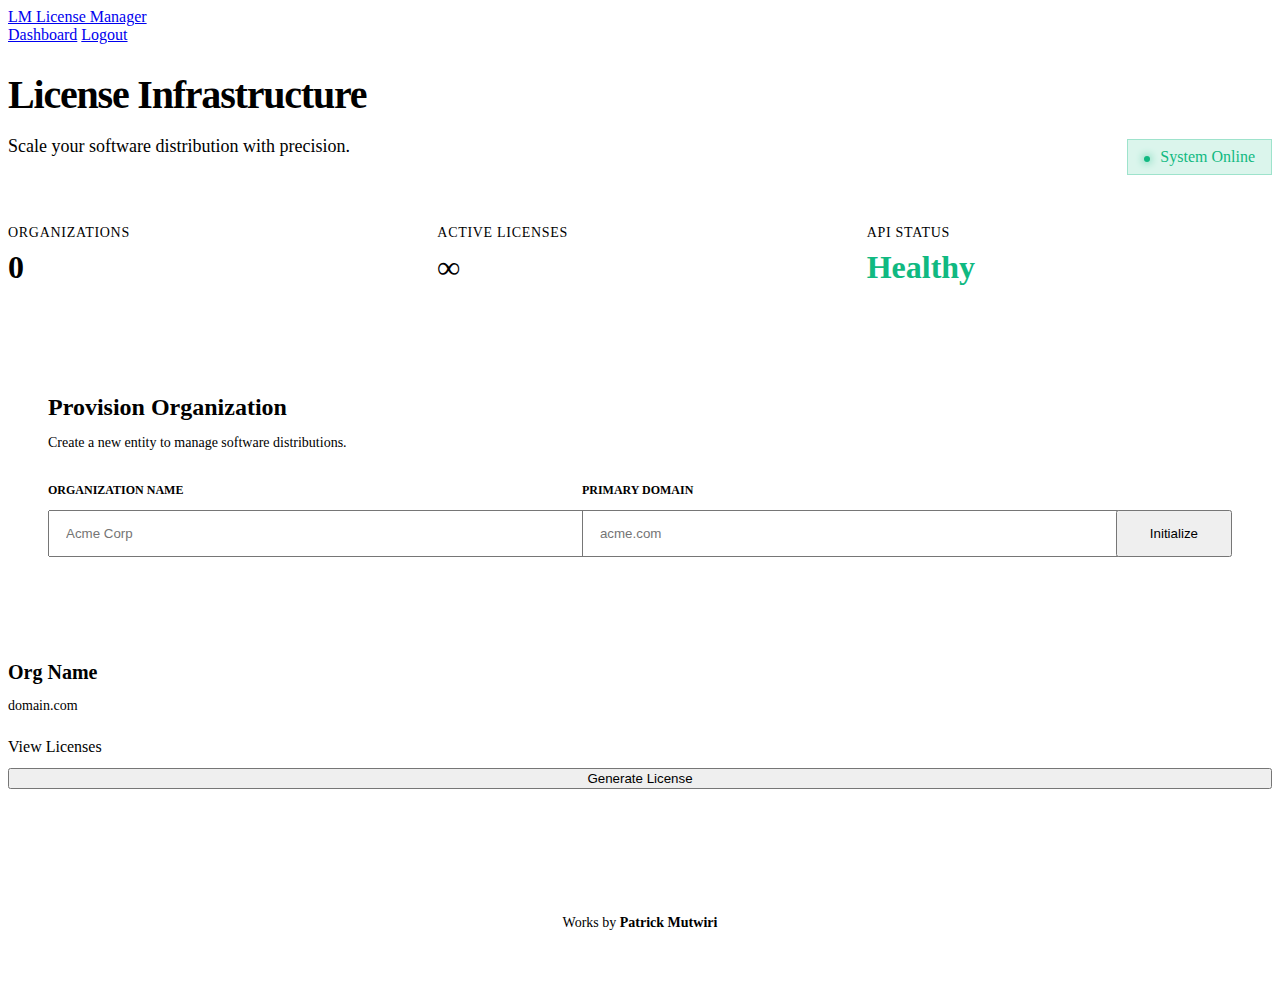
<file: out_dir/classes/templates/index.html>
<!DOCTYPE html>
<html xmlns:th="http://www.thymeleaf.org" lang="en">

<head>
    <title>License Manager - Dashboard</title>
    <link rel="stylesheet" th:href="@{/css/main.css}">
    <link href="https://fonts.googleapis.com/css2?family=Inter:wght@400;600;700&display=swap" rel="stylesheet">
</head>

<body>
    <nav>
        <div class="container">
            <a href="/" class="logo">
                <span class="logo-icon">LM</span>
                License Manager
            </a>
            <div class="nav-links">
                <a href="/">Dashboard</a>
                <a href="/logout">Logout</a>
            </div>
        </div>
    </nav>

    <main class="container">
        <header style="margin-bottom: 3rem;">
            <div style="display: flex; justify-content: space-between; align-items: flex-end;">
                <div>
                    <h1 style="font-size: 2.5rem; margin-bottom: 0.5rem; letter-spacing: -0.03em;">License
                        Infrastructure</h1>
                    <p style="color: var(--text-secondary); font-size: 1.125rem;">Scale your software distribution with
                        precision.</p>
                </div>
                <div class="badge"
                    style="background: rgba(16, 185, 129, 0.15); color: #10b981; border: 1px solid rgba(16, 185, 129, 0.3); padding: 0.5rem 1rem;">
                    <span
                        style="display: inline-block; width: 6px; height: 6px; background: #10b981; border-radius: 50%; margin-right: 6px; box-shadow: 0 0 8px #10b981;"></span>
                    System Online
                </div>
            </div>
        </header>

        <section class="stats-grid"
            style="display: grid; grid-template-columns: repeat(3, 1fr); gap: 1.5rem; margin-bottom: 3rem;">
            <div class="stats-card glass-card">
                <span
                    style="font-size: 0.875rem; color: var(--text-secondary); text-transform: uppercase; letter-spacing: 0.05em;">Organizations</span>
                <div style="font-size: 2rem; font-weight: 700; margin-top: 0.5rem;" th:text="${organizations.size()}">0
                </div>
            </div>
            <div class="stats-card glass-card">
                <span
                    style="font-size: 0.875rem; color: var(--text-secondary); text-transform: uppercase; letter-spacing: 0.05em;">Active
                    Licenses</span>
                <div style="font-size: 2rem; font-weight: 700; margin-top: 0.5rem;">∞</div>
            </div>
            <div class="stats-card glass-card">
                <span
                    style="font-size: 0.875rem; color: var(--text-secondary); text-transform: uppercase; letter-spacing: 0.05em;">API
                    Status</span>
                <div style="font-size: 2rem; font-weight: 700; margin-top: 0.5rem; color: #10b981;">Healthy</div>
            </div>
        </section>

        <section class="glass-card" style="margin-bottom: 4rem; padding: 2.5rem;">
            <div style="margin-bottom: 2rem;">
                <h2 style="font-size: 1.5rem; margin-bottom: 0.5rem;">Provision Organization</h2>
                <p style="color: var(--text-secondary); font-size: 0.875rem;">Create a new entity to manage software
                    distributions.</p>
            </div>
            <form th:action="@{/organizations}" method="post"
                style="display: grid; grid-template-columns: 1fr 1fr auto; gap: 1.5rem; align-items: end;">
                <div class="form-group" style="margin-bottom: 0;">
                    <label for="orgName"
                        style="display: block; font-size: 0.75rem; font-weight: 600; text-transform: uppercase; color: var(--text-muted); margin-bottom: 0.75rem;">Organization
                        Name</label>
                    <input type="text" id="orgName" name="name" placeholder="Acme Corp" required
                        style="width: 100%; padding: 0.875rem 1rem;">
                </div>
                <div class="form-group" style="margin-bottom: 0;">
                    <label for="orgDomain"
                        style="display: block; font-size: 0.75rem; font-weight: 600; text-transform: uppercase; color: var(--text-muted); margin-bottom: 0.75rem;">Primary
                        Domain</label>
                    <input type="text" id="orgDomain" name="domain" placeholder="acme.com" required
                        style="width: 100%; padding: 0.875rem 1rem;">
                </div>
                <button type="submit" class="btn btn-primary" style="padding: 0.875rem 2rem;">Initialize</button>
            </form>
        </section>

        <div class="grid">
            <div th:each="org : ${organizations}" class="glass-card">
                <h3 th:text="${org.name}" style="margin-bottom: 0.5rem; font-size: 1.25rem;">Org Name</h3>
                <p th:text="${org.domain}"
                    style="font-size: 0.875rem; color: var(--text-secondary); margin-bottom: 1.5rem;">domain.com</p>
                <div style="display: flex; flex-direction: column; gap: 0.75rem;">
                    <a th:href="@{'/licenses?orgId=' + ${org.id}}" class="btn btn-secondary">
                        View Licenses
                    </a>
                    <form th:action="@{/licenses/generate}" method="post">
                        <input type="hidden" name="orgId" th:value="${org.id}">
                        <button type="submit" class="btn btn-primary" style="width: 100%;">
                            Generate License
                        </button>
                    </form>
                </div>
            </div>
        </div>
        <footer style="margin-top: 5rem; border-top: 1px solid var(--border-dim); padding: 2rem 0; text-align: center;">
            <p style="color: var(--text-muted); font-size: 0.875rem;">
                Works by <a href="https://github.com/patricmutwiri" target="_blank"
                    style="color: var(--primary); text-decoration: none; font-weight: 600;">Patrick Mutwiri</a>
            </p>
        </footer>
    </main>
</body>

</html>
</file>
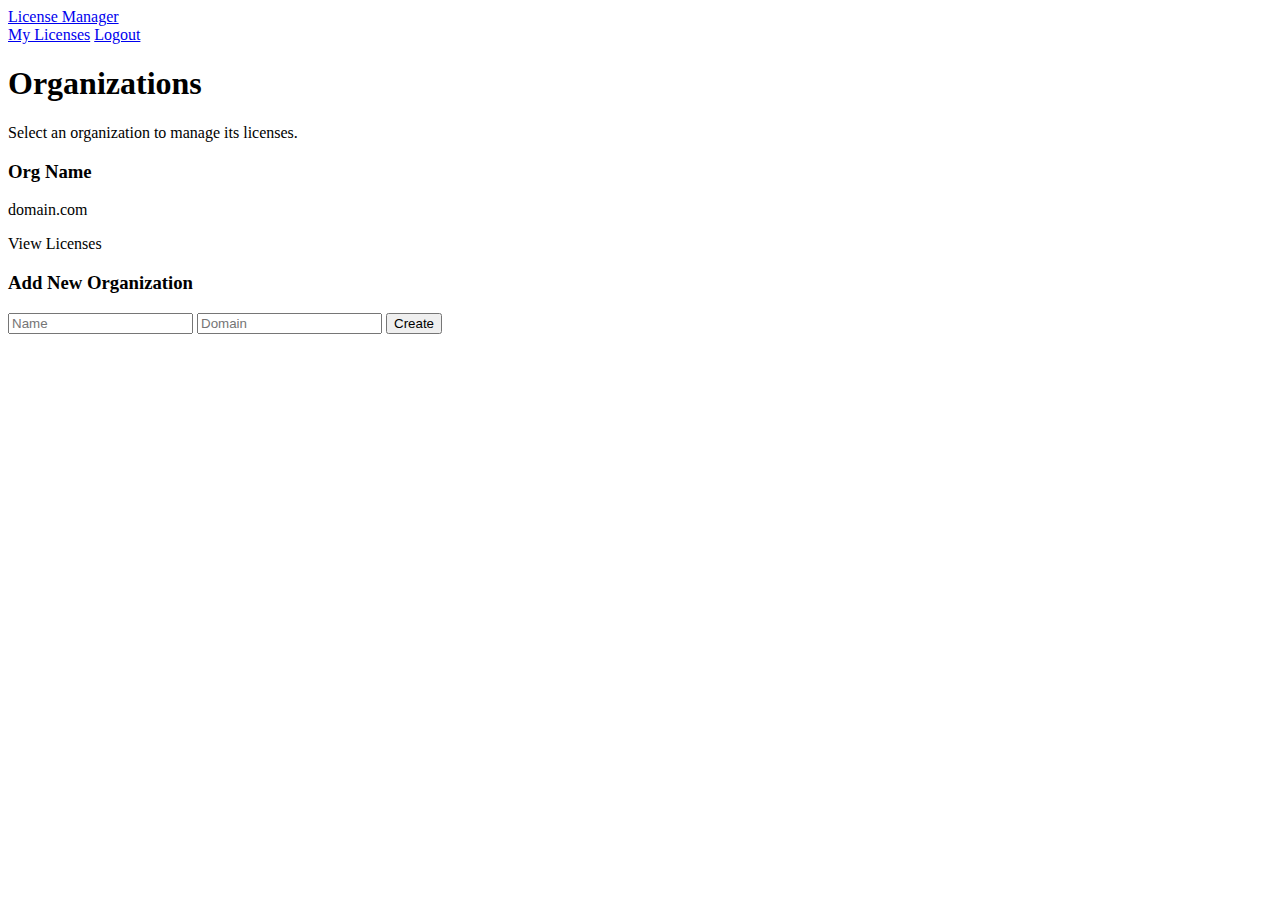
<file: src/main/resources/templates/index.html>
<!DOCTYPE html>
<html xmlns:th="http://www.thymeleaf.org" lang="en">

<head>
    <title>License Manager - Dashboard</title>
    <link rel="stylesheet" th:href="@{/css/main.css}">
    <link href="https://fonts.googleapis.com/css2?family=Inter:wght@400;600;700&display=swap" rel="stylesheet">
</head>

<body>
    <nav>
        <div class="container">
            <a href="/" class="logo">License Manager</a>
            <div class="nav-links">
                <a href="/licenses">My Licenses</a>
                <a href="/logout">Logout</a>
            </div>
        </div>
    </nav>

    <main class="container">
        <header>
            <h1>Organizations</h1>
            <p>Select an organization to manage its licenses.</p>
        </header>

        <section class="grid">
            <div th:each="org : ${organizations}" class="card">
                <h3 th:text="${org.name}">Org Name</h3>
                <p th:text="${org.domain}">domain.com</p>
                <a th:href="@{'/licenses?orgId=' + ${org.id}}" class="btn btn-primary">View Licenses</a>
            </div>
            <div class="card add-org">
                <h3>Add New Organization</h3>
                <form action="/api/organizations" method="post">
                    <input type="text" name="name" placeholder="Name" required>
                    <input type="text" name="domain" placeholder="Domain" required>
                    <button type="submit" class="btn btn-secondary">Create</button>
                </form>
            </div>
        </section>
    </main>
</body>

</html>
</file>
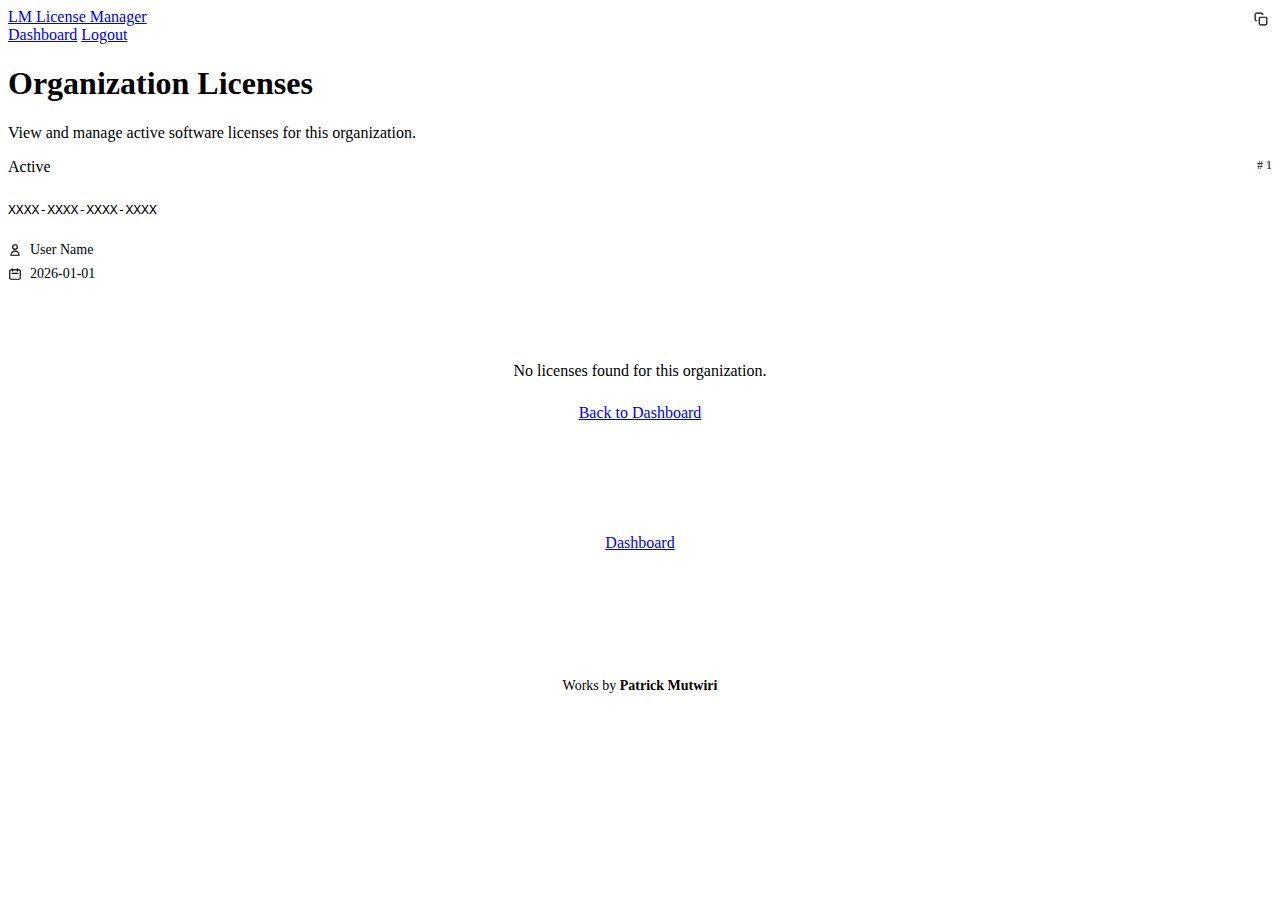
<file: out_dir/classes/templates/licenses.html>
<!DOCTYPE html>
<html xmlns:th="http://www.thymeleaf.org" lang="en">

<head>
    <title>License Manager - My Licenses</title>
    <link rel="stylesheet" th:href="@{/css/main.css}">
    <link href="https://fonts.googleapis.com/css2?family=Inter:wght@400;600;700&display=swap" rel="stylesheet">
</head>

<body>
    <nav>
        <div class="container">
            <a href="/" class="logo">
                <span class="logo-icon">LM</span>
                License Manager
            </a>
            <div class="nav-links">
                <a href="/">Dashboard</a>
                <a href="/logout">Logout</a>
            </div>
        </div>
    </nav>

    <main class="container">
        <header>
            <h1>Organization Licenses</h1>
            <p>View and manage active software licenses for this organization.</p>
        </header>

        <div class="grid">
            <div th:each="license : ${licenses}" class="glass-card">
                <div style="display: flex; justify-content: space-between; align-items: start; margin-bottom: 1.5rem;">
                    <span th:class="'status-badge ' + (${license.active} ? 'status-active' : 'status-expired')"
                        th:text="${license.active ? 'Active' : 'Expired'}">Active</span>
                    <span style="font-size: 0.75rem; color: var(--text-secondary);" th:text="'# ' + ${license.id}">#
                        1</span>
                </div>

                <div class="license-key-wrapper" style="margin-bottom: 1.5rem;">
                    <code th:id="'key-' + ${license.id}" th:text="${license.key}">XXXX-XXXX-XXXX-XXXX</code>
                    <button th:onclick="'copyKey(\'' + ${license.key} + '\')'"
                        style="position: absolute; top: 0.5rem; right: 0.5rem; background: transparent; border: none; color: var(--text-muted); cursor: pointer; padding: 4px;">
                        <svg width="14" height="14" viewBox="0 0 24 24" fill="none" stroke="currentColor"
                            stroke-width="2">
                            <rect x="9" y="9" width="13" height="13" rx="2" ry="2"></rect>
                            <path d="M5 15H4a2 2 0 0 1-2-2V4a2 2 0 0 1 2-2h9a2 2 0 0 1 2 2v1"></path>
                        </svg>
                    </button>
                </div>

                <div
                    style="display: flex; flex-direction: column; gap: 0.5rem; color: var(--text-secondary); font-size: 0.875rem;">
                    <div style="display: flex; align-items: center; gap: 0.5rem;">
                        <svg width="14" height="14" fill="none" stroke="currentColor" viewBox="0 0 24 24">
                            <path stroke-linecap="round" stroke-linejoin="round" stroke-width="2"
                                d="M16 7a4 4 0 11-8 0 4 4 0 018 0zM12 14a7 7 0 00-7 7h14a7 7 0 00-7-7z" />
                        </svg>
                        <span th:text="${license.userName}">User Name</span>
                    </div>
                    <div style="display: flex; align-items: center; gap: 0.5rem;">
                        <svg width="14" height="14" fill="none" stroke="currentColor" viewBox="0 0 24 24">
                            <path stroke-linecap="round" stroke-linejoin="round" stroke-width="2"
                                d="M8 7V3m8 4V3m-9 8h10M5 21h14a2 2 0 002-2V7a2 2 0 00-2-2H5a2 2 0 00-2 2v12a2 2 0 002 2z" />
                        </svg>
                        <span th:text="${license.expiryFormatted}">2026-01-01</span>
                    </div>
                </div>
            </div>

            <div th:if="${#lists.isEmpty(licenses)}" class="glass-card"
                style="grid-column: 1 / -1; text-align: center; padding: 4rem;">
                <p style="color: var(--text-secondary); margin-bottom: 1.5rem;">No licenses found for this organization.
                </p>
                <a href="/" class="btn btn-primary">Back to Dashboard</a>
            </div>
        </div>

        <div style="margin-top: 3rem; text-align: center;">
            <a href="/" class="btn btn-secondary">Dashboard</a>
        </div>

        <footer style="margin-top: 5rem; border-top: 1px solid var(--border-dim); padding: 2rem 0; text-align: center;">
            <p style="color: var(--text-muted); font-size: 0.875rem;">
                Works by <a href="https://github.com/patricmutwiri" target="_blank"
                    style="color: var(--primary); text-decoration: none; font-weight: 600;">Patrick Mutwiri</a>
            </p>
        </footer>
    </main>

    <script>
        function copyKey(text) {
            navigator.clipboard.writeText(text).then(() => {
                const toast = document.createElement('div');
                toast.innerText = 'Key copied to clipboard';
                toast.style.position = 'fixed';
                toast.style.bottom = '2rem';
                toast.style.right = '2rem';
                toast.style.background = 'var(--primary)';
                toast.style.color = 'white';
                toast.style.padding = '0.75rem 1.5rem';
                toast.style.borderRadius = '8px';
                toast.style.boxShadow = '0 10px 15px -3px rgba(0, 0, 0, 0.4)';
                toast.style.zIndex = '1000';
                document.body.appendChild(toast);
                setTimeout(() => toast.remove(), 2000);
            });
        }
    </script>
</body>

</html>
</file>
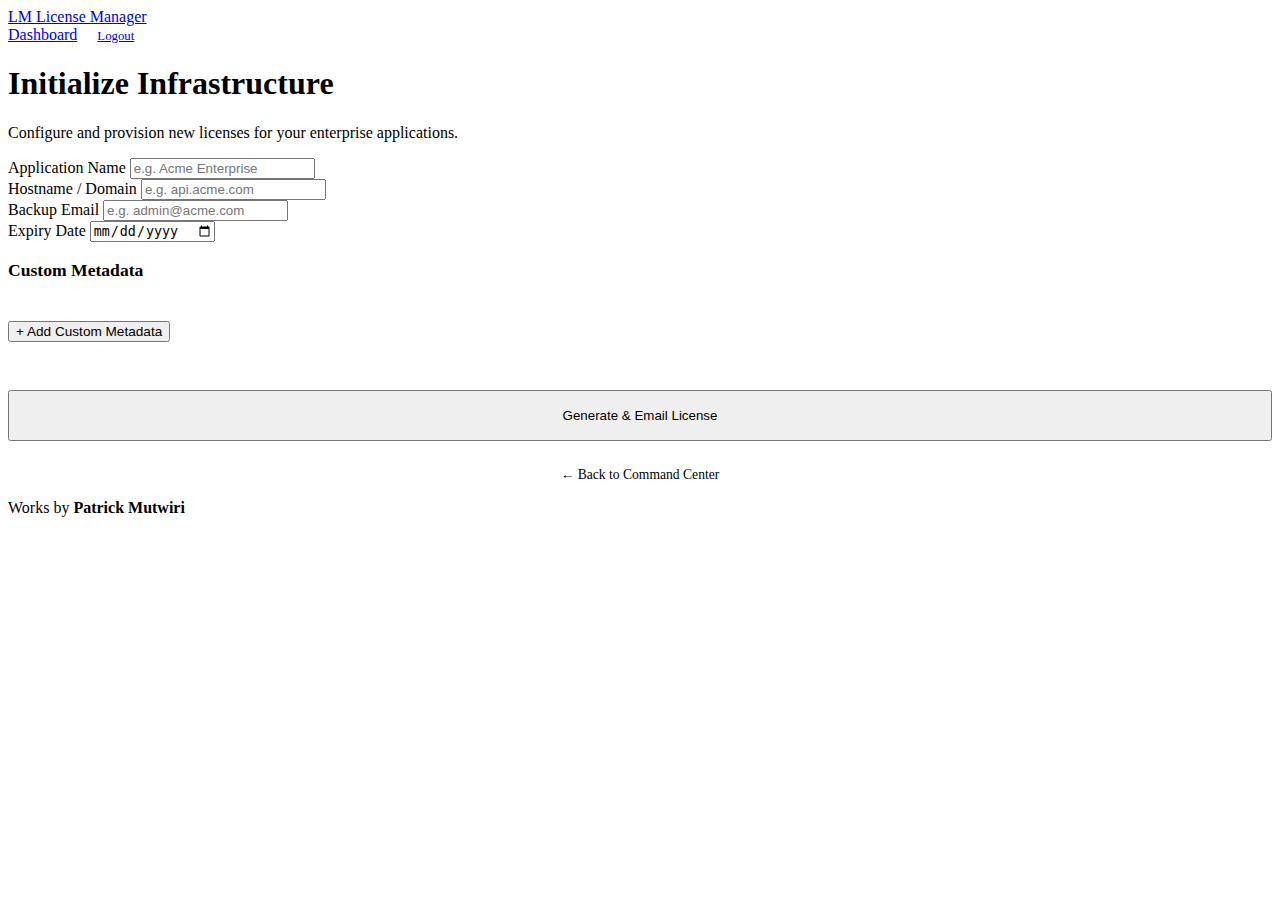
<file: src/main/resources/templates/generate.html>
<!DOCTYPE html>
<html xmlns:th="http://www.thymeleaf.org" lang="en">

<head>
    <title>Generate License - License Manager</title>
    <meta name="viewport" content="width=device-width, initial-scale=1.0">
    <link rel="stylesheet" th:href="@{/css/main.css}">
</head>

<body>
    <nav>
        <div class="container">
            <a href="/" class="logo">
                <span class="logo-icon">LM</span>
                License Manager
            </a>
            <div class="nav-links">
                <a href="/">Dashboard</a>
                <a th:if="${#authentication.name != 'anonymousUser'}" href="/logout" class="btn btn-secondary"
                    style="padding: 0.5rem 1rem; font-size: 0.8rem;">Logout</a>
            </div>
        </div>
    </nav>

    <main class="container">
        <header class="page-header">
            <h1>Initialize Infrastructure</h1>
            <p>Configure and provision new licenses for your enterprise applications.</p>
        </header>

        <section class="glass-card form-card">
            <form th:action="@{/licenses/generate}" method="post">
                <input type="hidden" name="orgId" th:value="${orgId}">

                <div class="form-grid">
                    <div class="input-group">
                        <label for="applicationName">Application Name</label>
                        <input type="text" id="applicationName" name="applicationName"
                            placeholder="e.g. Acme Enterprise" required>
                    </div>
                    <div class="input-group">
                        <label for="hostname">Hostname / Domain</label>
                        <input type="text" id="hostname" name="hostname" placeholder="e.g. api.acme.com">
                    </div>
                </div>

                <div class="form-grid">
                    <div class="input-group">
                        <label for="email">Backup Email</label>
                        <input type="email" id="email" name="email" placeholder="e.g. admin@acme.com" required>
                    </div>
                    <div class="input-group">
                        <label for="expiryDate">Expiry Date</label>
                        <input type="date" id="expiryDate" name="expiryDate" th:value="${defaultExpiry}">
                    </div>
                </div>

                <div class="custom-fields-container">
                    <h3 style="font-size: 1.1rem; margin-bottom: 1.5rem;">Custom Metadata</h3>
                    <div id="custom-fields-list">
                        <!-- Dynamic fields -->
                    </div>
                    <button type="button" class="btn btn-secondary" style="font-size: 0.85rem; margin-top: 1rem;"
                        onclick="addField()">+ Add Custom Metadata</button>
                </div>

                <div style="margin-top: 3rem;">
                    <button type="submit" class="btn btn-primary" style="width: 100%; padding: 1rem;">Generate & Email
                        License</button>
                    <div style="text-align: center; margin-top: 1.5rem;">
                        <a th:href="@{/}"
                            style="color: var(--text-muted); text-decoration: none; font-size: 0.85rem;">&larr; Back to
                            Command Center</a>
                    </div>
                </div>
            </form>
        </section>

        <footer>
            <p>
                Works by <a href="https://github.com/patricmutwiri" target="_blank"
                    style="color: var(--primary); text-decoration: none; font-weight: 600;">Patrick Mutwiri</a>
            </p>
        </footer>
    </main>

    <script>
        function addField() {
            const container = document.getElementById('custom-fields-list');
            const row = document.createElement('div');
            row.className = 'field-row';
            row.innerHTML = `
                <div class="input-group" style="margin-bottom: 0;">
                    <input type="text" name="customKeys" placeholder="Key (e.g. tier)" style="font-size: 0.85rem;">
                </div>
                <div class="input-group" style="margin-bottom: 0;">
                    <input type="text" name="customValues" placeholder="Value (e.g. enterprise)" style="font-size: 0.85rem;">
                </div>
                <button type="button" class="btn btn-secondary" style="padding: 0.8rem; background: rgba(239, 68, 68, 0.1); color: var(--danger); border-color: rgba(239, 68, 68, 0.2);" onclick="this.parentElement.remove()">
                    &times;
                </button>
            `;
            container.appendChild(row);
        }
    </script>
</body>

</html>
</file>
